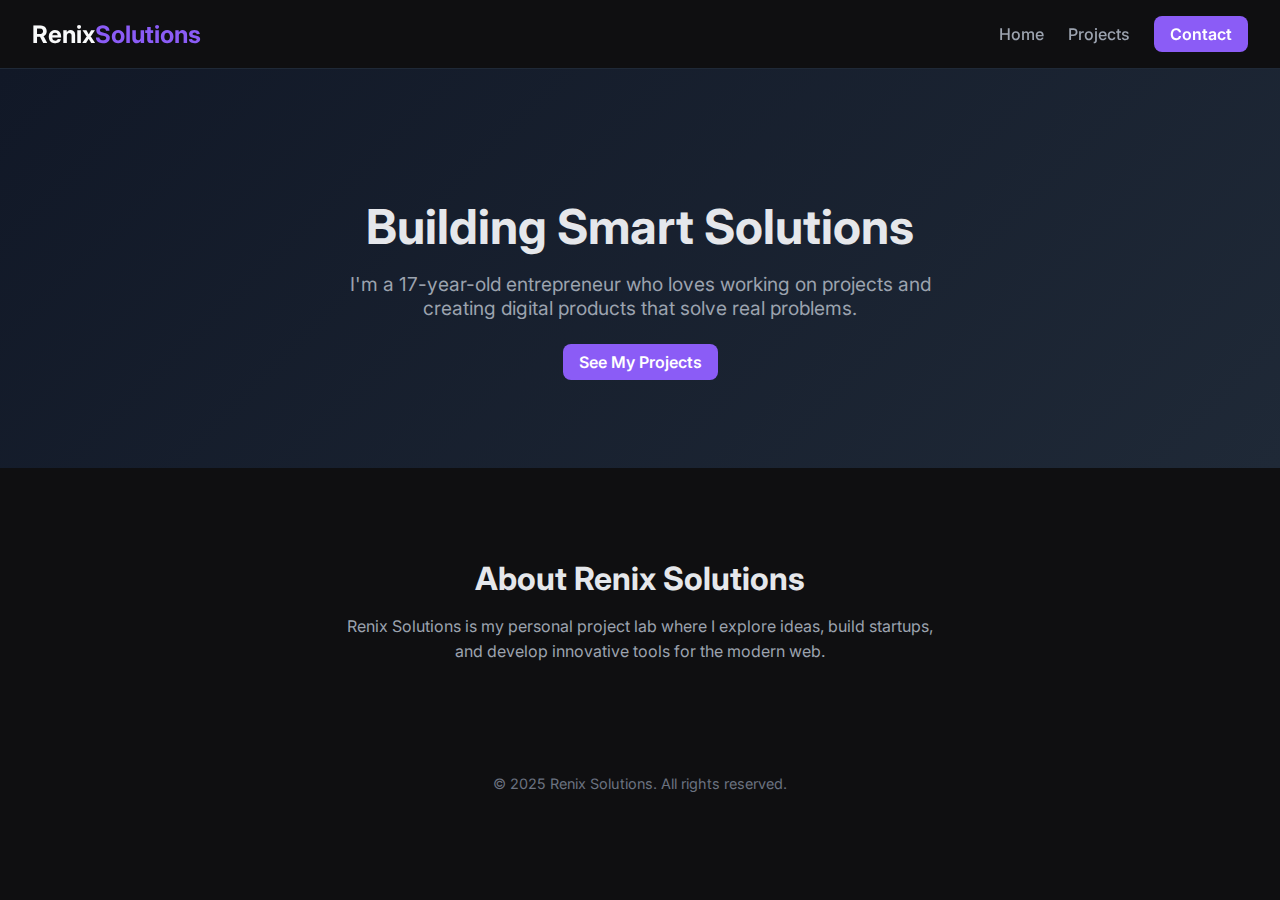
<file: index.html>
<!DOCTYPE html>
<html lang="en">
<head>
  <meta charset="UTF-8" />
  <meta name="viewport" content="width=device-width, initial-scale=1.0" />
  <title>Renix Solutions</title>
  <link href="https://fonts.googleapis.com/css2?family=Inter:wght@400;600;700&display=swap" rel="stylesheet">
  <link rel="stylesheet" href="styles.css" />
  <link rel="icon" href="icon.ico" type="image/x-icon">
</head>
<body>
  <header class="navbar">
    <div class="logo">Renix<span>Solutions</span></div>
    <nav>
      <a href="index.html" class="nav-link">Home</a>
      <a href="projects.html" class="nav-link">Projects</a>
      <a href="mailto:renix@renixsolutions.com" class="btn-primary">Contact</a>
    </nav>
  </header>

  <section class="hero">
    <h1>Building Smart Solutions</h1>
    <p>I'm a 17-year-old entrepreneur who loves working on projects and creating digital products that solve real problems.</p>
    <a href="projects.html" class="btn-primary">See My Projects</a>
  </section>

  <section class="about">
    <h2>About Renix Solutions</h2>
    <p>Renix Solutions is my personal project lab where I explore ideas, build startups, and develop innovative tools for the modern web.</p>
  </section>

  <footer>
    <p>&copy; 2025 Renix Solutions. All rights reserved.</p>
  </footer>

  <script>
    const path = window.location.pathname;
    if (path.includes('index') || path === "/") {
      document.getElementById('home-link').classList.add('active');
    } else if (path.includes('projects')) {
      document.getElementById('projects-link').classList.add('active');
    }
  </script>
</body>
</html>
</file>
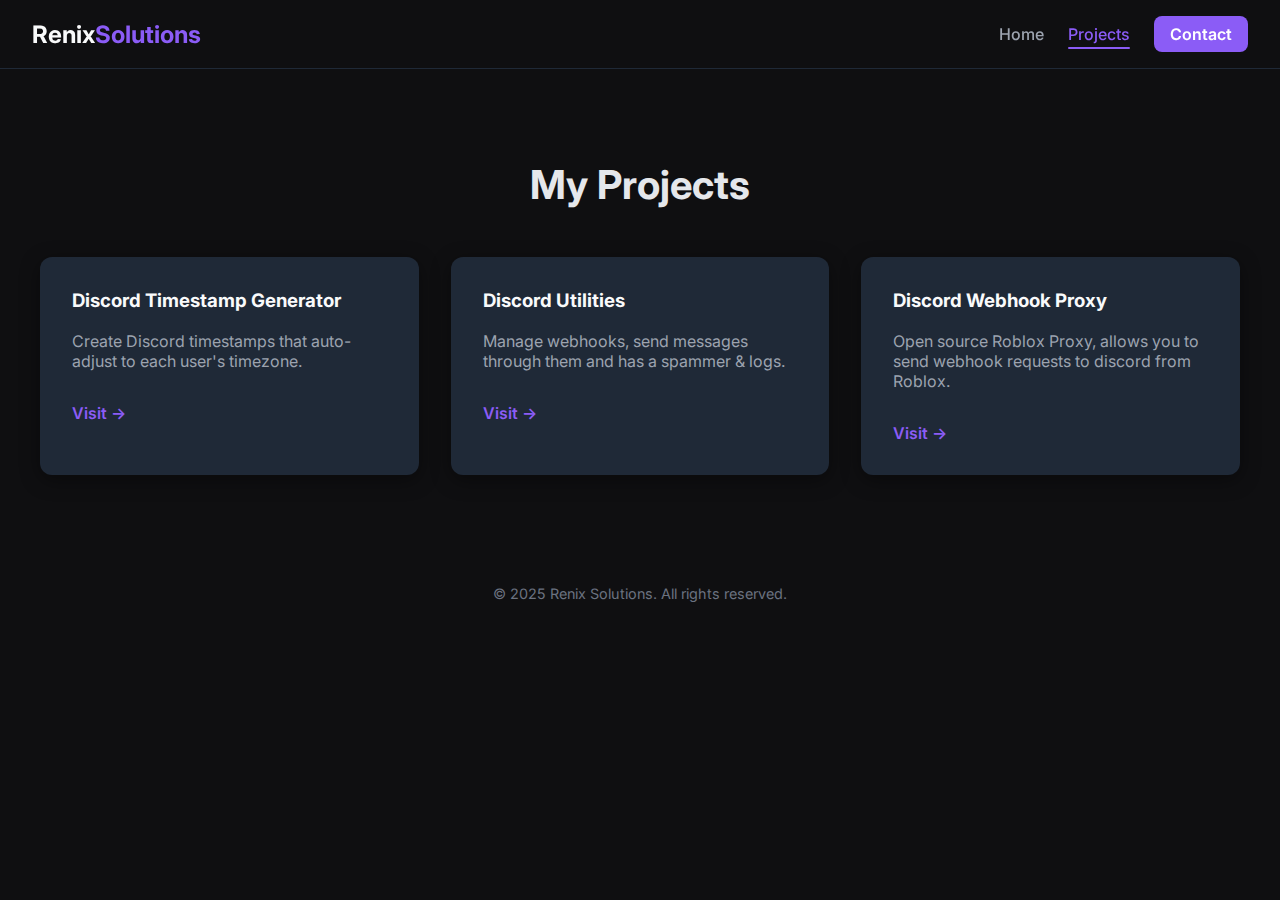
<file: projects.html>
<!DOCTYPE html>
<html lang="en">
<head>
  <meta charset="UTF-8" />
  <meta name="viewport" content="width=device-width, initial-scale=1.0" />
  <title>Projects | Renix Solutions</title>
  <link href="https://fonts.googleapis.com/css2?family=Inter:wght@400;600;700&display=swap" rel="stylesheet">
  <link rel="stylesheet" href="styles.css" />
  <link rel="icon" href="icon.ico" type="image/x-icon">
</head>
<body>
  <header class="navbar">
    <div class="logo">Renix<span>Solutions</span></div>
    <nav>
      <a href="index.html" class="nav-link" id="home-link">Home</a>
      <a href="projects.html" class="nav-link" id="projects-link">Projects</a>
      <a href="mailto:renix@renixsolutions.com" class="btn-primary">Contact</a>
    </nav>
  </header>

  <section class="projects">
    <h1>My Projects</h1>
    <div class="project-grid">

      <div class="project-card">
        <h3>Discord Timestamp Generator</h3>
        <p>Create Discord timestamps that auto-adjust to each user's timezone.</p>
        <a href="https://timestamp.renixsolutions.com/" target="_blank">Visit →</a>
      </div>

      <div class="project-card">
        <h3>Discord Utilities</h3>
        <p>Manage webhooks, send messages through them and has a spammer & logs.</p>
        <a href="https://utilities.renixsolutions.com/" target="_blank">Visit →</a>
      </div>

      <div class="project-card">
        <h3>Discord Webhook Proxy</h3>
        <p>Open source Roblox Proxy, allows you to send webhook requests to discord from Roblox.</p>
        <a href="https://proxy.renixsolutions.com/" target="_blank">Visit →</a>
      </div>

      <!-- Add more project cards here -->

    </div>
  </section>

  <footer>
    <p>&copy; 2025 Renix Solutions. All rights reserved.</p>
  </footer>

  <script>
    const path = window.location.pathname;
    if (path.includes('index') || path === "/") {
      document.getElementById('home-link').classList.add('active');
    } else if (path.includes('projects')) {
      document.getElementById('projects-link').classList.add('active');
    }
  </script>
</body>
</html>
</file>
<file: styles.css>
body {
  margin: 0;
  font-family: 'Inter', sans-serif;
  background: #0f0f11;
  color: #f3f4f6;
}

/* Navbar */
.navbar {
  display: flex;
  justify-content: space-between;
  align-items: center;
  padding: 1rem 2rem;
  background: rgba(15, 15, 17, 0.8);
  backdrop-filter: blur(10px);
  border-bottom: 1px solid #1f2937;
  position: sticky;
  top: 0;
  z-index: 1000; /* Ensure navbar is above other content */
}

.logo {
  font-weight: 700;
  font-size: 1.5rem;
  color: #f9fafb;
}
.logo span {
  color: #8b5cf6;
}

.navbar nav {
  display: flex;
  align-items: center;
  gap: 1.5rem;
}

.nav-link {
  position: relative;
  color: #9ca3af;
  font-weight: 500;
  text-decoration: none;
  transition: color 0.2s;
}

.nav-link:hover {
  color: #a78bfa;
}

.nav-link.active {
  color: #8b5cf6;
}

.nav-link.active::after {
  content: '';
  position: absolute;
  left: 0;
  bottom: -5px;
  width: 100%;
  height: 2px;
  background: #8b5cf6;
  border-radius: 1px;
  transition: width 0.3s;
}

/* Button styling */
.btn-primary {
  background: #8b5cf6;
  color: #fff !important;
  padding: 0.5rem 1rem;
  border-radius: 8px;
  text-decoration: none;
  font-weight: 600;
  transition: background 0.3s, box-shadow 0.3s;
  cursor: pointer;
  z-index: 1001; /* Ensure the button is clickable above other elements */
}
.btn-primary:hover {
  background: #7c3aed;
  box-shadow: 0 0 10px #8b5cf6;
}

/* Hero Section */
.hero {
  text-align: center;
  padding: 6rem 1rem;
  background: linear-gradient(135deg, #111827, #1f2937);
}
.hero h1 {
  font-size: 3rem;
  margin-bottom: 1rem;
  color: #e5e7eb;
}
.hero p {
  font-size: 1.2rem;
  max-width: 600px;
  margin: 0 auto 2rem auto;
  color: #9ca3af;
}

/* About Section */
.about {
  padding: 4rem 1rem;
  text-align: center;
}
.about h2 {
  font-size: 2rem;
  margin-bottom: 1rem;
  color: #e5e7eb;
}
.about p {
  max-width: 600px;
  margin: 0 auto;
  line-height: 1.6;
  color: #9ca3af;
}

/* Projects */
.projects {
  padding: 4rem 1rem;
  max-width: 1200px;
  margin: 0 auto;
}
.projects h1 {
  text-align: center;
  font-size: 2.5rem;
  margin-bottom: 3rem;
  color: #e5e7eb;
}

.project-grid {
  display: grid;
  grid-template-columns: repeat(auto-fit, minmax(280px, 1fr));
  gap: 2rem;
}

.project-card {
  background: #1f2937;
  border-radius: 12px;
  padding: 2rem;
  box-shadow: 0 5px 20px rgba(0,0,0,0.4);
  transition: transform 0.3s ease, box-shadow 0.3s ease;
}
.project-card:hover {
  transform: translateY(-5px);
  box-shadow: 0 10px 30px rgba(139, 92, 246, 0.3);
}
.project-card h3 {
  margin-top: 0;
  color: #f9fafb;
}
.project-card p {
  color: #9ca3af;
}
.project-card a {
  display: inline-block;
  margin-top: 1rem;
  color: #8b5cf6;
  font-weight: 600;
  text-decoration: none;
}
.project-card a:hover {
  text-decoration: underline;
}

/* Footer */
footer {
  text-align: center;
  padding: 2rem;
  color: #6b7280;
  font-size: 0.9rem;
}
</file>
